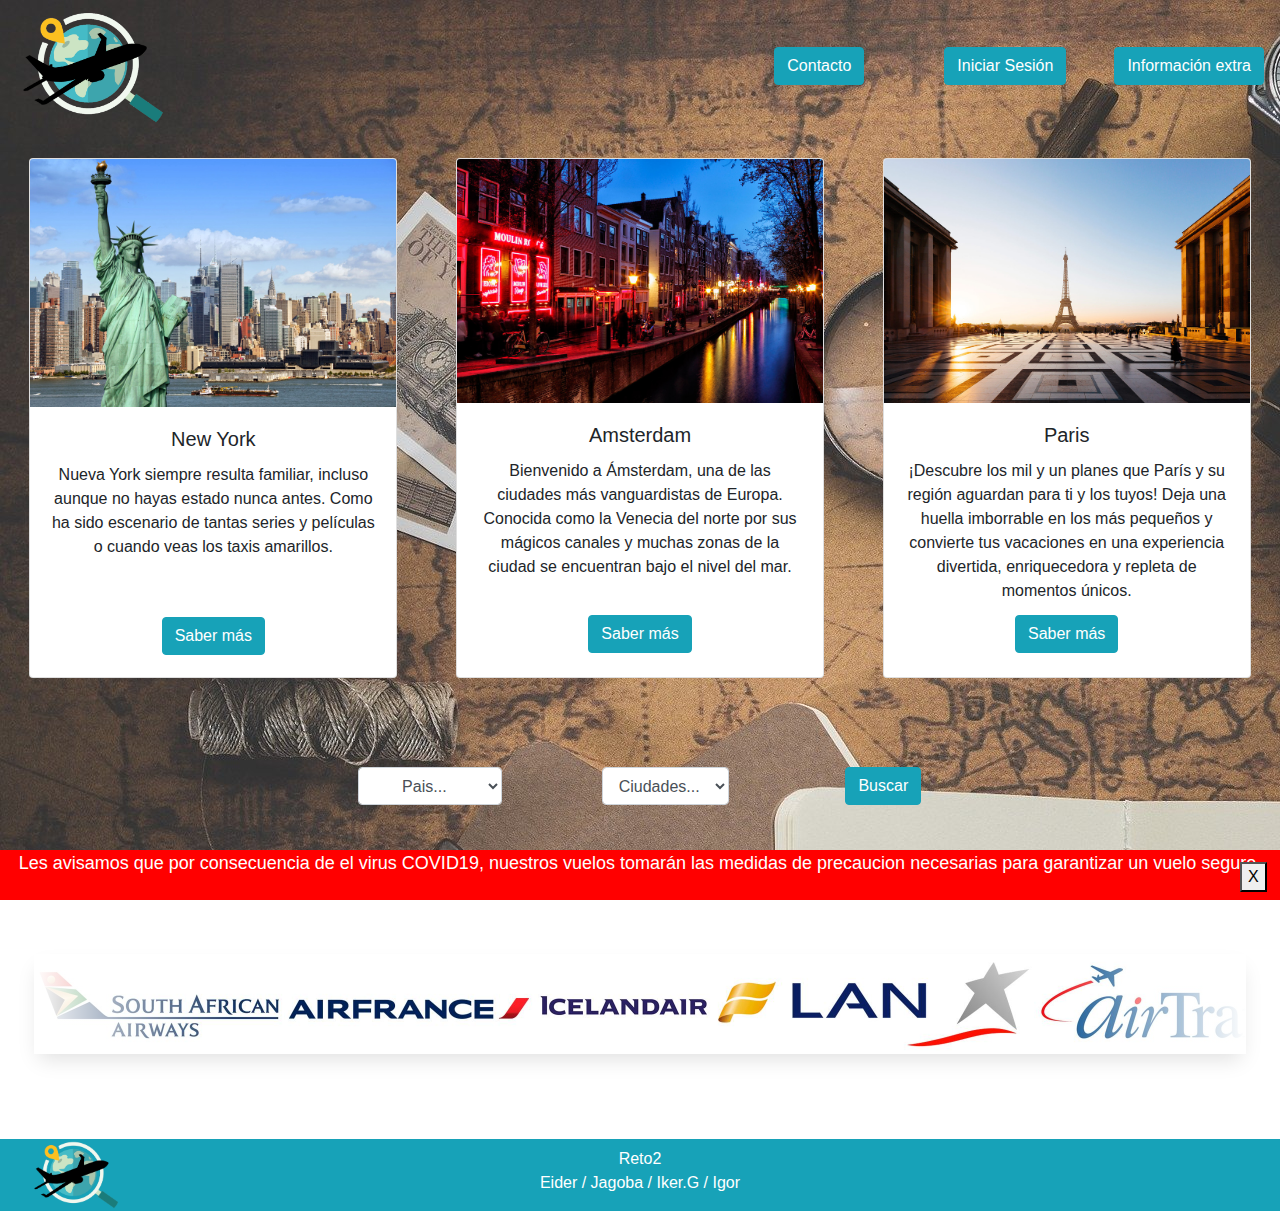
<file: index.html>
<!doctype html>
<html lang="en">

<head>
    <title>Title</title>
    <!-- Required meta tags -->
    <meta charset="utf-8">
    <meta name="viewport" content="width=device-width, initial-scale=1, shrink-to-fit=no">

    <!-- Bootstrap CSS -->
    <link rel="stylesheet" href="https://stackpath.bootstrapcdn.com/bootstrap/4.3.1/css/bootstrap.min.css"
        integrity="sha384-ggOyR0iXCbMQv3Xipma34MD+dH/1fQ784/j6cY/iJTQUOhcWr7x9JvoRxT2MZw1T" crossorigin="anonymous">
    <link rel="stylesheet" href="css/index.css">
    <link rel="stylesheet" href="css/cssGeneral.css">
    <script src="js/main.js"></script>
</head>

<body>
    <div class="row-md-auto">

        <nav class="navbar navbar-light">
            <img src="img/logo.png" class="img-fluid" id="logo" onclick="paginaPrincipal()">
            <div id="botones">
                <button class="btn my-2 my-sm-0 btn-info" type="button" onclick="paginaContacto()">Contacto</button>
                <button class="btn my-2 my-sm-0 btn-info" type="button" data-target="#myModal" data-toggle="modal" onclick="modalCreate()" id="inicio">Iniciar Sesión</button>
                <button class="btn my-2 my-sm-0 btn-info" type="button" onclick="paginaMaletas()">Información extra</button>
            </div>
        </nav>


        <div class="modal" id="myModal">
            <div class="modal-dialog">
                <div class="modal-content">

                    <!-- Modal Header -->
                    <div class="modal-header">
                        <button type="button" class="close" data-dismiss="modal">&times;</button>
                    </div>

                    <!-- Modal body -->
                    <div class="modal-body">
                    </div>

                    <!-- Modal footer -->
                    <div class="modal-footer">
                        <button type="button" class="btn btn-danger" data-dismiss="modal" id="close">Close</button>
                    </div>
                </div>
            </div>
        </div>
    


    </div>
    <!--Cerrar row navbar-->

    <div class="row">
        <div class="col-12" id="alerta">
            <p>Les avisamos que por consecuencia de el virus COVID19, nuestros vuelos tomarán las medidas de precaucion
                necesarias para garantizar un vuelo seguro.</p>
            <div class="boton" id="cerrarCovid">
                <button id="botonCovid" type="button" onclick="cerrarBoton()">X</button>
            </div>
        </div>
    </div>
    <!--Cerrar row alerta covid-->

    <div class="row">
        <div class="col" id="cartas">

            <div class="card">
                <img id="imagen0" class="card-img-top" src="img/newyork.jpg" alt="Card image cap" onclick="mostrarInfo('0')">
                <div id="centered0" class="centered inverted">190€</div>
                <div class="card-body">
                    <h5 class="card-title">New York</h5>
                    <p class="card-text">Nueva York siempre resulta familiar, incluso aunque no hayas estado nunca
                        antes. Como ha sido escenario de tantas series y películas o cuando veas los taxis amarillos.
                    </p>
                    <a href="infoNy.html" class="btn btn-info">Saber más</a>
                </div>
            </div>

        </div>
        <!--Cerrar primera col de carta-->

        <div class="col" id="cartas">

            <div class="card" style="width: 23rem;">
                <img id="imagen1" class="card-img-top" src="img/amsterdam.jpg" alt="Card image cap"
                    onclick="mostrarInfo('1')">
                <div id="centered1" class="centered inverted">220€</div>
                <div class="card-body">
                    <h5 class="card-title">Amsterdam</h5>
                    <p class="card-text">Bienvenido a Ámsterdam, una de las ciudades más vanguardistas de Europa.
                        Conocida como la Venecia del norte por sus mágicos canales y muchas zonas de la ciudad se
                        encuentran bajo el nivel del mar.</p>
                    <a href="infoAmsterdam.html" class="btn btn-info">Saber más</a>
                </div>
            </div>

        </div>
        <!--Cerrar segunda col de carta-->

        <div class="col" id="cartas">

            <div class="card" style="width: 23rem;">
                <img id="imagen2" class="card-img-top" src="img/paris.jpg" alt="Card image cap"
                    onclick="mostrarInfo('2')">
                <div id="centered2" class="centered inverted">290€</div>
                <div class="card-body">
                    <h5 class="card-title">Paris</h5>
                    <p class="card-text">¡Descubre los mil y un planes que París y su región aguardan para ti y los tuyos! Deja una huella imborrable en los más pequeños y convierte tus vacaciones en una experiencia divertida, enriquecedora y repleta de momentos únicos.
                    </p>
                    <a href="infoParis.html" class="btn btn-info">Saber más</a>
                </div>
            </div>

        </div>
        <!--Cerrar tercera col de carta-->

    </div>
    <!--Cerrar row de cartas-->


    <div id ="select">
        <form class="form-inline row justify-content-center">
            <div class="form-group col-2" id="select1">
                <!--<label for="inputPais" class="col">País:</label>-->
                <select id="inputPais" class="form-control " onclick="cargar('inputCiudad')">
                </select>
            </div>
            <div class="form-group col-2" id="select2">
                <!-- <label for="inputCiudad" class="col">Ciudad:</label> -->
                <select id="inputCiudad" class="form-control ">
                    <option selected>Ciudades...</option>
                </select>
            </div>
            <div class="col-1">
                <button href="#" type="button" class="btn btn-info"
                    onclick="sacarCards('inputCiudad', 'inputPais', 'SelectCards')">Buscar</button>
            </div>
        </form>
    </div>
     
            <div id="SelectCards"></div>
    <!--Carrusel imagenes inicio-->

    <div class="row">

        <div id="containerSlider" class="col">
            <div class="slider">
                <div class="slide-track">
                    <div class="slide">
                        <img src="img/aerolinea1.jpg" height="100" width="250" alt="" />
                    </div>
                    <div class="slide">
                        <img src="img/aerolinea2.jpg" height="100" width="250" alt="" />
                    </div>
                    <div class="slide">
                        <img src="img/aerolinea3.jpg" height="100" width="250" alt="" />
                    </div>
                    <div class="slide">
                        <img src="img/aerolinea4.jpg" height="100" width="250" alt="" />
                    </div>
                    <div class="slide">
                        <img src="img/aerolinea5.jpg" height="100" width="250" alt="" />
                    </div>
                    <div class="slide">
                        <img src="img/aerolinea6.jpg" height="100" width="250" alt="" />
                    </div>
                    <div class="slide">
                        <img src="img/aerolinea7.jpg" height="100" width="250" alt="" />
                    </div>
                    <div class="slide">
                        <img src="img/aerolinea8.jpg" height="100" width="250" alt="" />
                    </div>
                    <div class="slide">
                        <img src="img/aerolinea9.jpg" height="100" width="250" alt="" />
                    </div>
                    <div class="slide">
                        <img src="img/aerolinea10.jpg" height="100" width="250" alt="" />
                    </div>
                    <div class="slide">
                        <img src="img/aerolinea11.jpg" height="100" width="250" alt="" />
                    </div>
                    <div class="slide">
                        <img src="img/aerolinea12.jpg" height="100" width="250" alt="" />
                    </div>
                    <div class="slide">
                        <img src="img/aerolinea13.png" height="100" width="250" alt="" />
                    </div>
                </div>
            </div>
        </div>

    </div>

    <!--Carrusel imagenes final-->

    <div id="footer">
        <div class="container-fluid bg-info">
            <div class="row ml-auto">
                <div class="col-md-1 ">
                    <img src="img/logo.png" class="">
                </div>
                <div class="col-10 text-center text-white mt-2" id="textoFooter">
                    <p>Reto2<br>
                        <a> Eider / Jagoba / Iker.G / Igor </a></p>
                </div>
            </div>
        </div>
    </div>

    <!-- Optional JavaScript -->
    <script src="js/general.js"></script>
    <!-- jQuery first, then Popper.js, then Bootstrap JS -->
    <script src="https://code.jquery.com/jquery-3.3.1.slim.min.js"
        integrity="sha384-q8i/X+965DzO0rT7abK41JStQIAqVgRVzpbzo5smXKp4YfRvH+8abtTE1Pi6jizo"
        crossorigin="anonymous"></script>
    <script src="https://cdnjs.cloudflare.com/ajax/libs/popper.js/1.14.7/umd/popper.min.js"
        integrity="sha384-UO2eT0CpHqdSJQ6hJty5KVphtPhzWj9WO1clHTMGa3JDZwrnQq4sF86dIHNDz0W1"
        crossorigin="anonymous"></script>
    <script src="https://stackpath.bootstrapcdn.com/bootstrap/4.3.1/js/bootstrap.min.js"
        integrity="sha384-JjSmVgyd0p3pXB1rRibZUAYoIIy6OrQ6VrjIEaFf/nJGzIxFDsf4x0xIM+B07jRM"
        crossorigin="anonymous"></script>
</body>

</html>
</file>
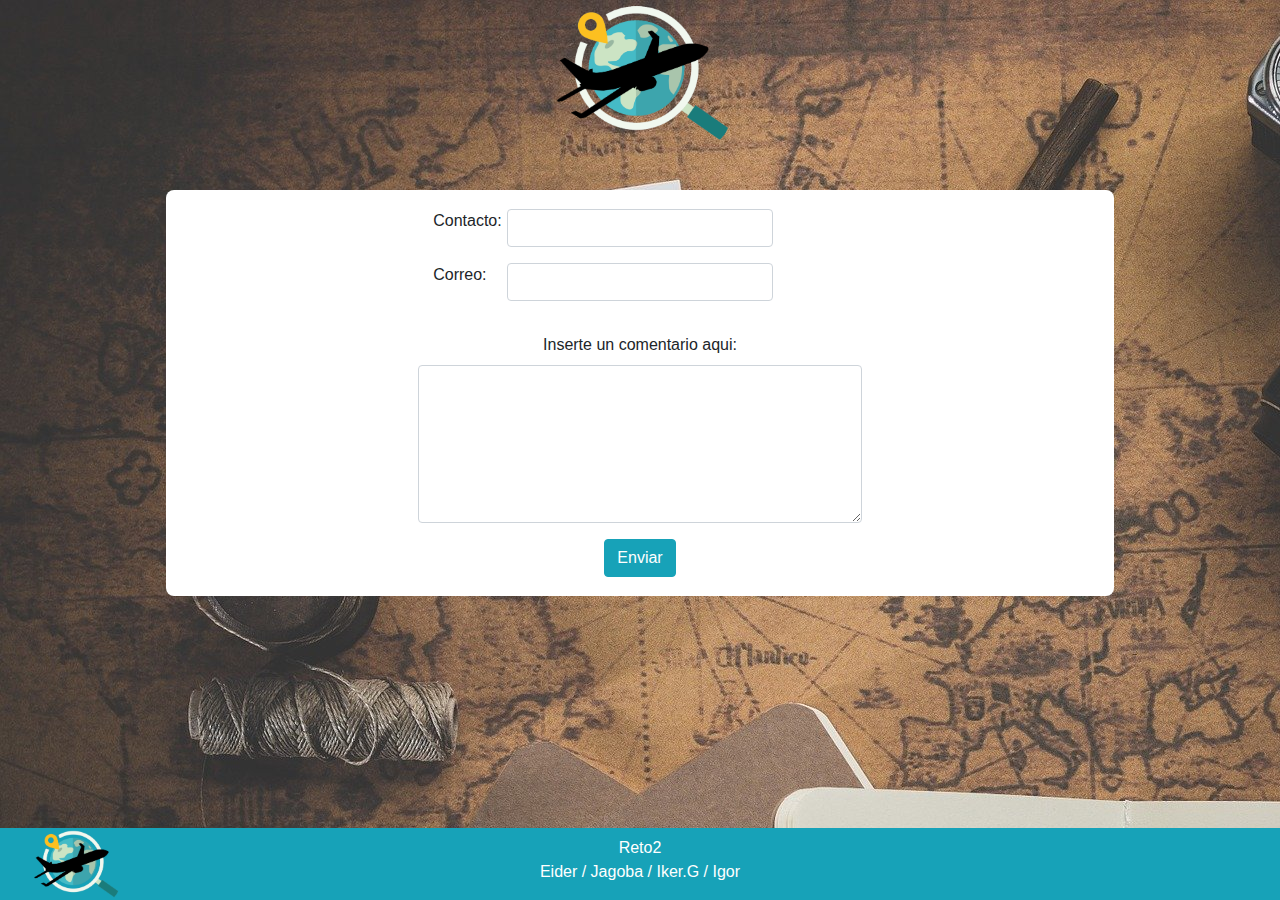
<file: contacto.html>
<!doctype html>
<html lang="en">

<head>
    <title>Title</title>
    <!-- Required meta tags -->
    <meta charset="utf-8">
    <meta name="viewport" content="width=device-width, initial-scale=1, shrink-to-fit=no">

    <!-- Bootstrap CSS -->
    <link rel="stylesheet" href="https://stackpath.bootstrapcdn.com/bootstrap/4.3.1/css/bootstrap.min.css"
        integrity="sha384-ggOyR0iXCbMQv3Xipma34MD+dH/1fQ784/j6cY/iJTQUOhcWr7x9JvoRxT2MZw1T" crossorigin="anonymous">
    <link rel="stylesheet" href="css/cssGeneral.css">
    <link rel="stylesheet" href="css/contacto.css">
</head>

<body>

        <!--logo-->
        
        <div class="row justify-content-center">
            <div class="col-2">
                <img src="img/logo.png" class="img-fluid" id="logo" onclick="paginaPrincipal()">
            </div>
        </div>

        <!--formulario-->
        <div id="contenedorContacto">
            <div class="row mt-5 justify-content-center" id="primero">
                <div class="col-6 ">
                    <form>
                        <div class="form-group row">
                            <div class="col-sm-2">
                                <label for="contacto">Contacto:</label>
                            </div>
                            <div class="col-sm-8">
                                <input type="text" class="form-control" id="">
                            </div>
                        </div>
                        <div class="form-group row">
                            <div class="col-sm-2">
                                <label for="correo">Correo:</label>
                            </div>
                            <div class="col-sm-8">
                                <input type="text" class="form-control" id="">
                            </div>
                        </div>
                </div>
            </div>

            <div class="row mt-3 justify-content-center">
                <div class="col-6">
                    <div class="form-group">
                        <label for="areaTexto">Inserte un comentario aqui:</label>
                        <textarea class="form-control col" id="" rows="6" name="areaTexto"></textarea>
                    </div>
                </div>
            </div>
            <div class="row" id="botonSubmit">
                <div class="col-md-12">
                    <button class="btn btn-info">Enviar</button>
                </div>
            </div>
        </div>

        <!--Footer-->
        <div class="row">
            <div class="col">
                <div id="footer">
                    <div class="container-fluid bg-info fixed-bottom">
                        <div class="row ml-auto">
                            <div class="col-md-1 ">
                                <img src="img/logo.png" class="img-fluid">
                            </div>
                            <div class="col-10 text-center text-white mt-2" id="textoFooter">
                                <p>Reto2<br>
                                    <a> Eider / Jagoba / Iker.G / Igor </a></p>
                            </div>
                        </div>
                    </div>
                </div>
            </div>
        </div>


    <!-- Optional JavaScript -->
    <script src="js/validar.js"></script>
    <script src="js/general.js"></script>
    <!-- jQuery first, then Popper.js, then Bootstrap JS -->
    <script src="https://code.jquery.com/jquery-3.3.1.slim.min.js"
        integrity="sha384-q8i/X+965DzO0rT7abK41JStQIAqVgRVzpbzo5smXKp4YfRvH+8abtTE1Pi6jizo"
        crossorigin="anonymous"></script>
    <script src="https://cdnjs.cloudflare.com/ajax/libs/popper.js/1.14.7/umd/popper.min.js"
        integrity="sha384-UO2eT0CpHqdSJQ6hJty5KVphtPhzWj9WO1clHTMGa3JDZwrnQq4sF86dIHNDz0W1"
        crossorigin="anonymous"></script>
    <script src="https://stackpath.bootstrapcdn.com/bootstrap/4.3.1/js/bootstrap.min.js"
        integrity="sha384-JjSmVgyd0p3pXB1rRibZUAYoIIy6OrQ6VrjIEaFf/nJGzIxFDsf4x0xIM+B07jRM"
        crossorigin="anonymous"></script>
</body>

</html>
</file>
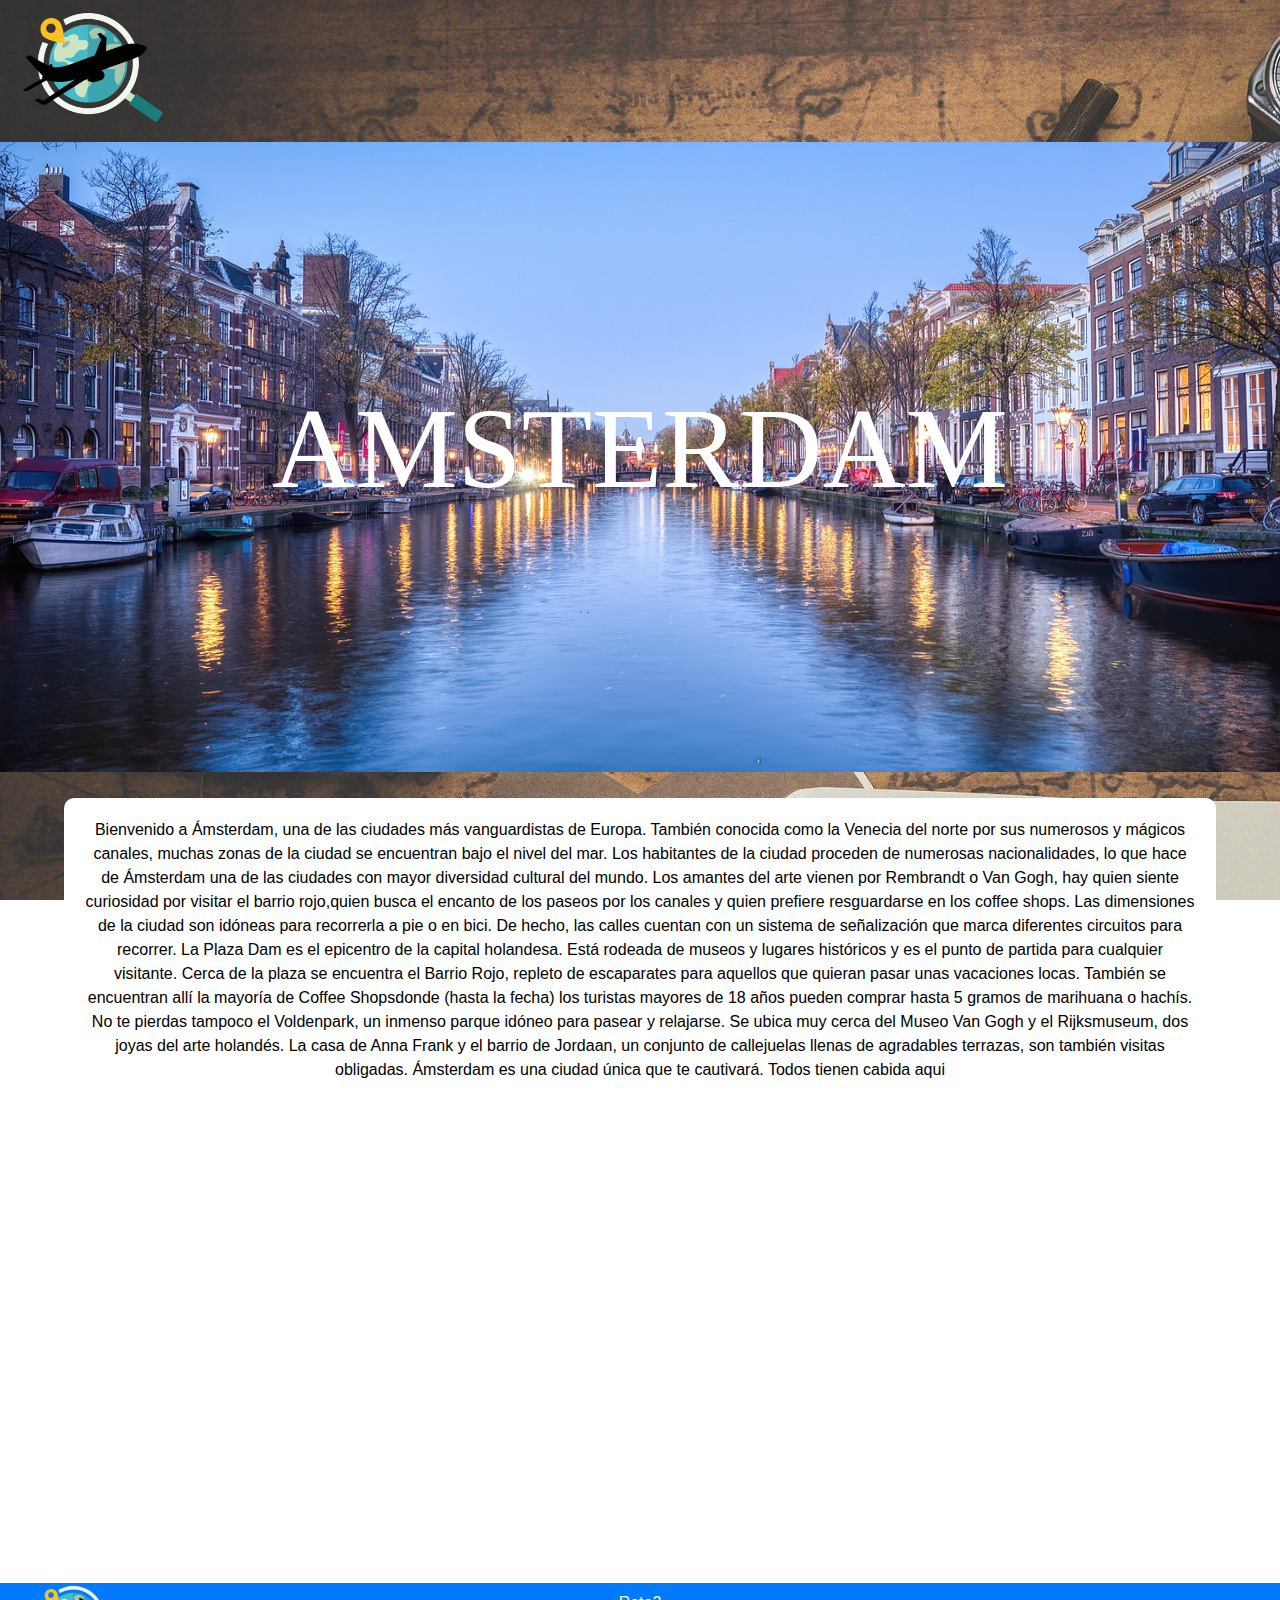
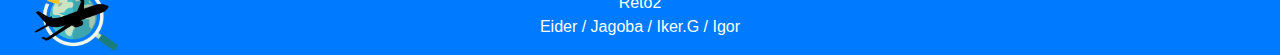
<file: infoAmsterdam.html>
<!doctype html>
<html lang="en">

<head>
    <title>Title</title>
    <!-- Required meta tags -->
    <meta charset="utf-8">
    <meta name="viewport" content="width=device-width, initial-scale=1, shrink-to-fit=no">

    <!-- Bootstrap CSS -->
    <link rel="stylesheet" href="https://stackpath.bootstrapcdn.com/bootstrap/4.3.1/css/bootstrap.min.css"
        integrity="sha384-ggOyR0iXCbMQv3Xipma34MD+dH/1fQ784/j6cY/iJTQUOhcWr7x9JvoRxT2MZw1T" crossorigin="anonymous">
    <link rel="stylesheet" href="css/grupal.css">
    <link rel="stylesheet" href="css/cssGeneral.css">
</head>

<body>
    <div class="row-md-auto">

        <nav class="navbar navbar-light">
            <img src="img/logo.png" class="img-fluid" id="logo" onclick="paginaPrincipal()">
        </nav>

    </div>
    <!--Cerrar row navbar-->

    <!--Imagen del lugar-->
    <div id="containerimg">
        <img src="img/AmsterdamInfo.jpg">
        <div id="textoAM">AMSTERDAM </div>
    </div>
    

    <div id="info">
        <p id="textogrande">
            Bienvenido a Ámsterdam, una de las ciudades más vanguardistas de Europa.
            También conocida como la Venecia del norte por sus numerosos y mágicos canales,
            muchas zonas de la ciudad se encuentran bajo el nivel del mar.
            Los habitantes de la ciudad proceden de numerosas nacionalidades,
            lo que hace de Ámsterdam una de las ciudades con mayor diversidad cultural del mundo.
            Los amantes del arte vienen por Rembrandt o Van Gogh, hay quien siente curiosidad por visitar el barrio
            rojo,quien busca el encanto de los paseos por los canales y quien prefiere resguardarse en los coffee shops.
            Las dimensiones de la ciudad son idóneas para recorrerla a pie o en bici.
            De hecho, las calles cuentan con un sistema de señalización que marca diferentes circuitos para recorrer.
            La Plaza Dam es el epicentro de la capital holandesa.
            Está rodeada de museos y lugares históricos y es el punto de partida para cualquier visitante.
            Cerca de la plaza se encuentra el Barrio Rojo, repleto de escaparates para aquellos que quieran pasar unas
            vacaciones locas.
            También se encuentran allí la mayoría de Coffee Shopsdonde (hasta la fecha) los turistas mayores de 18 años
            pueden comprar hasta 5 gramos de marihuana o hachís.
            No te pierdas tampoco el Voldenpark, un inmenso parque idóneo para pasear y relajarse. Se ubica muy cerca
            del Museo Van Gogh y el Rijksmuseum, dos joyas del arte holandés.
            La casa de Anna Frank y el barrio de Jordaan, un conjunto de callejuelas llenas de agradables terrazas,
            son también visitas obligadas. Ámsterdam es una ciudad única que te cautivará. Todos tienen cabida aqui
        </p>
    </div>


    <div class="row">
        <div class="col">
            <div id="iframeMapa">
                <iframe
                    src="https://www.google.com/maps/embed?pb=!1m18!1m12!1m3!1d155959.8924297995!2d4.763878108967292!3d52.354582834316005!2m3!1f0!2f0!3f0!3m2!1i1024!2i768!4f13.1!3m3!1m2!1s0x47c63fb5949a7755%3A0x6600fd4cb7c0af8d!2sAmsterdam%2C%20Herbehereak!5e0!3m2!1seu!2ses!4v1603191232948!5m2!1seu!2ses"
                    width="600" height="450" frameborder="0" style="border:0;" allowfullscreen="" aria-hidden="false"
                    tabindex="0" id="mapa"></iframe>
            </div>
        </div>
        <div class="col">
            <div id="video">
                <iframe width="560" height="315" src="https://www.youtube.com/embed/2wC3q3D6MXs" frameborder="0"
                    allow="accelerometer; autoplay; clipboard-write; encrypted-media; gyroscope; picture-in-picture"
                    allowfullscreen></iframe>
            </div>
        </div>
    </div>


    <div id="footer">
        <div class="container-fluid bg-primary">
            <div class="row ml-auto">
                <div class="col-md-1 ">
                    <img src="img/logo.png" class="">
                </div>
                <div class="col-10 text-center text-white mt-2" id="textoFooter">
                    <p>Reto2<br>
                        <a> Eider / Jagoba / Iker.G / Igor </a></p>
                </div>
            </div>
        </div>
    </div>

    <!-- Optional JavaScript -->
    <script src="js/general.js"></script>
    <!-- jQuery first, then Popper.js, then Bootstrap JS -->
    <script src="https://code.jquery.com/jquery-3.3.1.slim.min.js"
        integrity="sha384-q8i/X+965DzO0rT7abK41JStQIAqVgRVzpbzo5smXKp4YfRvH+8abtTE1Pi6jizo"
        crossorigin="anonymous"></script>
    <script src="https://cdnjs.cloudflare.com/ajax/libs/popper.js/1.14.7/umd/popper.min.js"
        integrity="sha384-UO2eT0CpHqdSJQ6hJty5KVphtPhzWj9WO1clHTMGa3JDZwrnQq4sF86dIHNDz0W1"
        crossorigin="anonymous"></script>
    <script src="https://stackpath.bootstrapcdn.com/bootstrap/4.3.1/js/bootstrap.min.js"
        integrity="sha384-JjSmVgyd0p3pXB1rRibZUAYoIIy6OrQ6VrjIEaFf/nJGzIxFDsf4x0xIM+B07jRM"
        crossorigin="anonymous"></script>
</body>

</html>
</file>
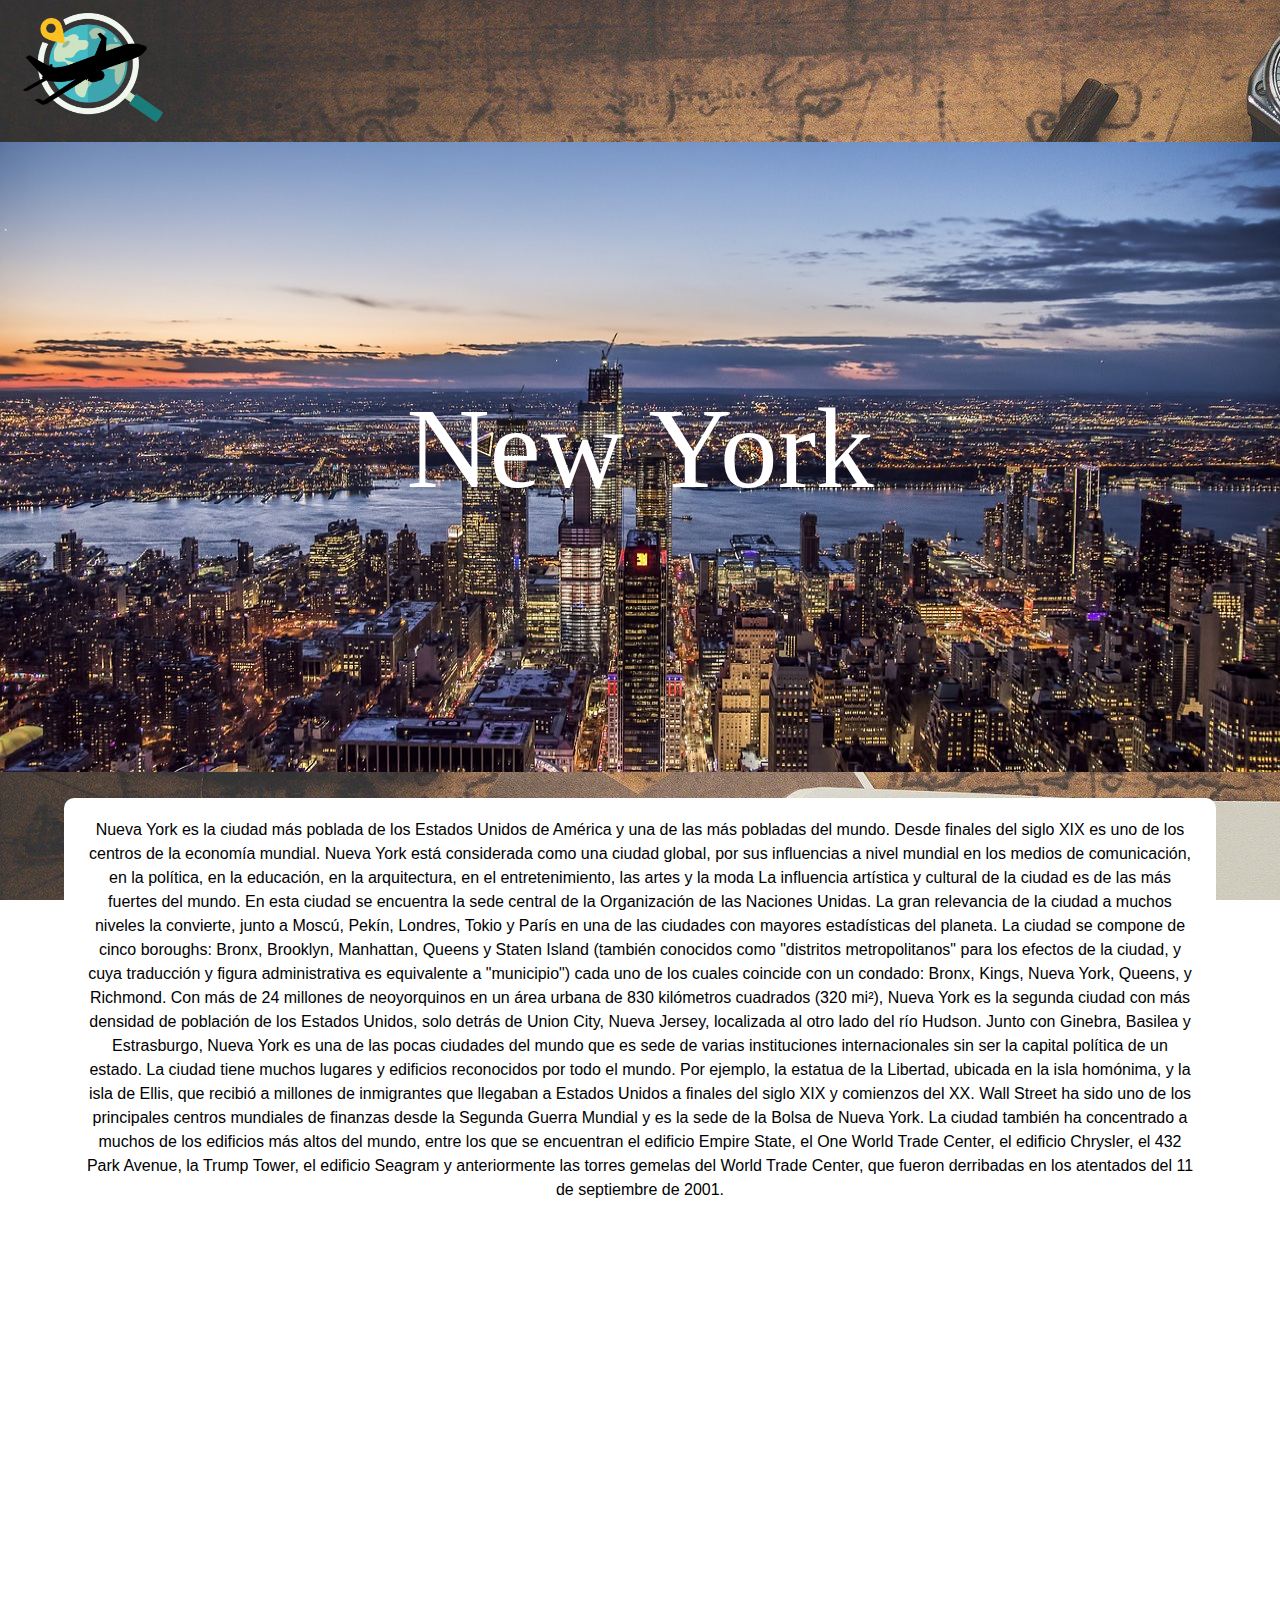
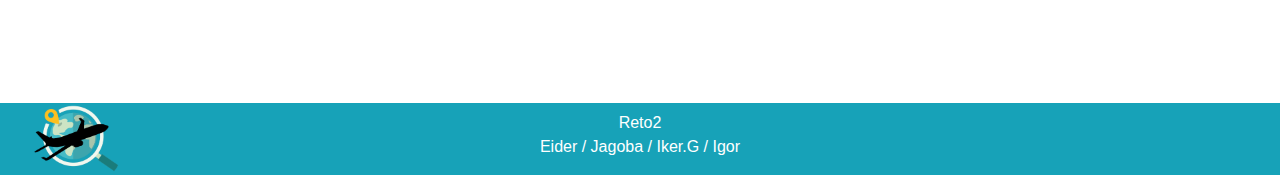
<file: infoNy.html>
<!doctype html>
<html lang="en">

<head>
    <title>Title</title>
    <!-- Required meta tags -->
    <meta charset="utf-8">
    <meta name="viewport" content="width=device-width, initial-scale=1, shrink-to-fit=no">

    <!-- Bootstrap CSS -->
    <link rel="stylesheet" href="https://stackpath.bootstrapcdn.com/bootstrap/4.3.1/css/bootstrap.min.css"
        integrity="sha384-ggOyR0iXCbMQv3Xipma34MD+dH/1fQ784/j6cY/iJTQUOhcWr7x9JvoRxT2MZw1T" crossorigin="anonymous">
    <link rel="stylesheet" href="css/grupal.css">
    <link rel="stylesheet" href="css/cssGeneral.css">
</head>

<body>
    <div class="row-md-auto">

        <nav class="navbar navbar-light">
            <img src="img/logo.png" class="img-fluid" id="logo" onclick="paginaPrincipal()">
        </nav>

    </div>
    <!--Cerrar row navbar-->

    <!--Imagen del lugar-->

    <div id="containerimg">
        <img src="img/NYInfo.jpg">
        <div id="textoNY">New York </div>
    </div>
    

    <div id="info">
        <p id="textogrande">
            Nueva York es la ciudad más poblada de los Estados Unidos de América y una de las más pobladas del mundo.
            Desde finales del siglo XIX es uno de los centros de la economía mundial. Nueva York está considerada como
            una ciudad global, por sus influencias a nivel mundial en los medios de comunicación, en la política, en la
            educación, en la arquitectura, en el entretenimiento, las artes y la moda​ La influencia artística y
            cultural de la ciudad es de las más fuertes del mundo. En esta ciudad se encuentra la sede central de la
            Organización de las Naciones Unidas. La gran relevancia de la ciudad a muchos niveles la convierte, junto a
            Moscú, Pekín, Londres, Tokio y París en una de las ciudades con mayores estadísticas del planeta.
            La ciudad se compone de cinco boroughs: Bronx, Brooklyn, Manhattan, Queens y Staten Island (también
            conocidos como "distritos metropolitanos" para los efectos de la ciudad, y cuya traducción y figura
            administrativa es equivalente a "municipio") cada uno de los cuales coincide con un condado: Bronx, Kings,
            Nueva York, Queens, y Richmond. Con más de 24 millones de neoyorquinos en un área urbana de 830 kilómetros
            cuadrados (320 mi²), Nueva York es la segunda ciudad con más densidad de población de los Estados Unidos,
            solo detrás de Union City, Nueva Jersey, localizada al otro lado del río Hudson.
            Junto con Ginebra, Basilea y Estrasburgo, Nueva York es una de las pocas ciudades del mundo que es sede de
            varias instituciones internacionales sin ser la capital política de un estado.
            La ciudad tiene muchos lugares y edificios reconocidos por todo el mundo. Por ejemplo, la estatua de la
            Libertad, ubicada en la isla homónima, y la isla de Ellis, que recibió a millones de inmigrantes que
            llegaban a Estados Unidos a finales del siglo XIX y comienzos del XX. Wall Street ha sido uno de los
            principales centros mundiales de finanzas desde la Segunda Guerra Mundial y es la sede de la Bolsa de Nueva
            York. La ciudad también ha concentrado a muchos de los edificios más altos del mundo, entre los que se
            encuentran el edificio Empire State, el One World Trade Center, el edificio Chrysler, el 432 Park Avenue, la
            Trump Tower, el edificio Seagram y anteriormente las torres gemelas del World Trade Center, que fueron
            derribadas en los atentados del 11 de septiembre de 2001.
        </p>
    </div>


    <div class="row">
        <div class="col">
            <div id="iframeMapa">
                <iframe
                    src="https://www.google.com/maps/embed?pb=!1m18!1m12!1m3!1d387193.305935303!2d-74.25986548248684!3d40.69714941932609!2m3!1f0!2f0!3f0!3m2!1i1024!2i768!4f13.1!3m3!1m2!1s0x89c24fa5d33f083b%3A0xc80b8f06e177fe62!2sNew%20York%2C%20Estatu%20Batuak!5e0!3m2!1seu!2ses!4v1603192754973!5m2!1seu!2ses"
                    width="600" height="450" frameborder="0" style="border:0;" allowfullscreen="" aria-hidden="false"
                    tabindex="0" id="mapa"></iframe>
            </div>
        </div>
        <div class="col">
            <div id="video">
                <iframe width="560" height="315" src="https://www.youtube.com/embed/92MeWcpnlww" frameborder="0"
                    allow="accelerometer; autoplay; clipboard-write; encrypted-media; gyroscope; picture-in-picture"
                    allowfullscreen></iframe>
            </div>
        </div>
    </div>


    <div id="footer">
        <div class="container-fluid bg-info">
            <div class="row ml-auto">
                <div class="col-md-1 ">
                    <img src="img/logo.png" class="">
                </div>
                <div class="col-10 text-center text-white mt-2" id="textoFooter">
                    <p>Reto2<br>
                        <a> Eider / Jagoba / Iker.G / Igor </a></p>
                </div>
            </div>
        </div>
    </div>

    <!-- Optional JavaScript -->
    <script src="js/general.js"></script>
    <!-- jQuery first, then Popper.js, then Bootstrap JS -->
    <script src="https://code.jquery.com/jquery-3.3.1.slim.min.js"
        integrity="sha384-q8i/X+965DzO0rT7abK41JStQIAqVgRVzpbzo5smXKp4YfRvH+8abtTE1Pi6jizo"
        crossorigin="anonymous"></script>
    <script src="https://cdnjs.cloudflare.com/ajax/libs/popper.js/1.14.7/umd/popper.min.js"
        integrity="sha384-UO2eT0CpHqdSJQ6hJty5KVphtPhzWj9WO1clHTMGa3JDZwrnQq4sF86dIHNDz0W1"
        crossorigin="anonymous"></script>
    <script src="https://stackpath.bootstrapcdn.com/bootstrap/4.3.1/js/bootstrap.min.js"
        integrity="sha384-JjSmVgyd0p3pXB1rRibZUAYoIIy6OrQ6VrjIEaFf/nJGzIxFDsf4x0xIM+B07jRM"
        crossorigin="anonymous"></script>
</body>

</html>
</file>
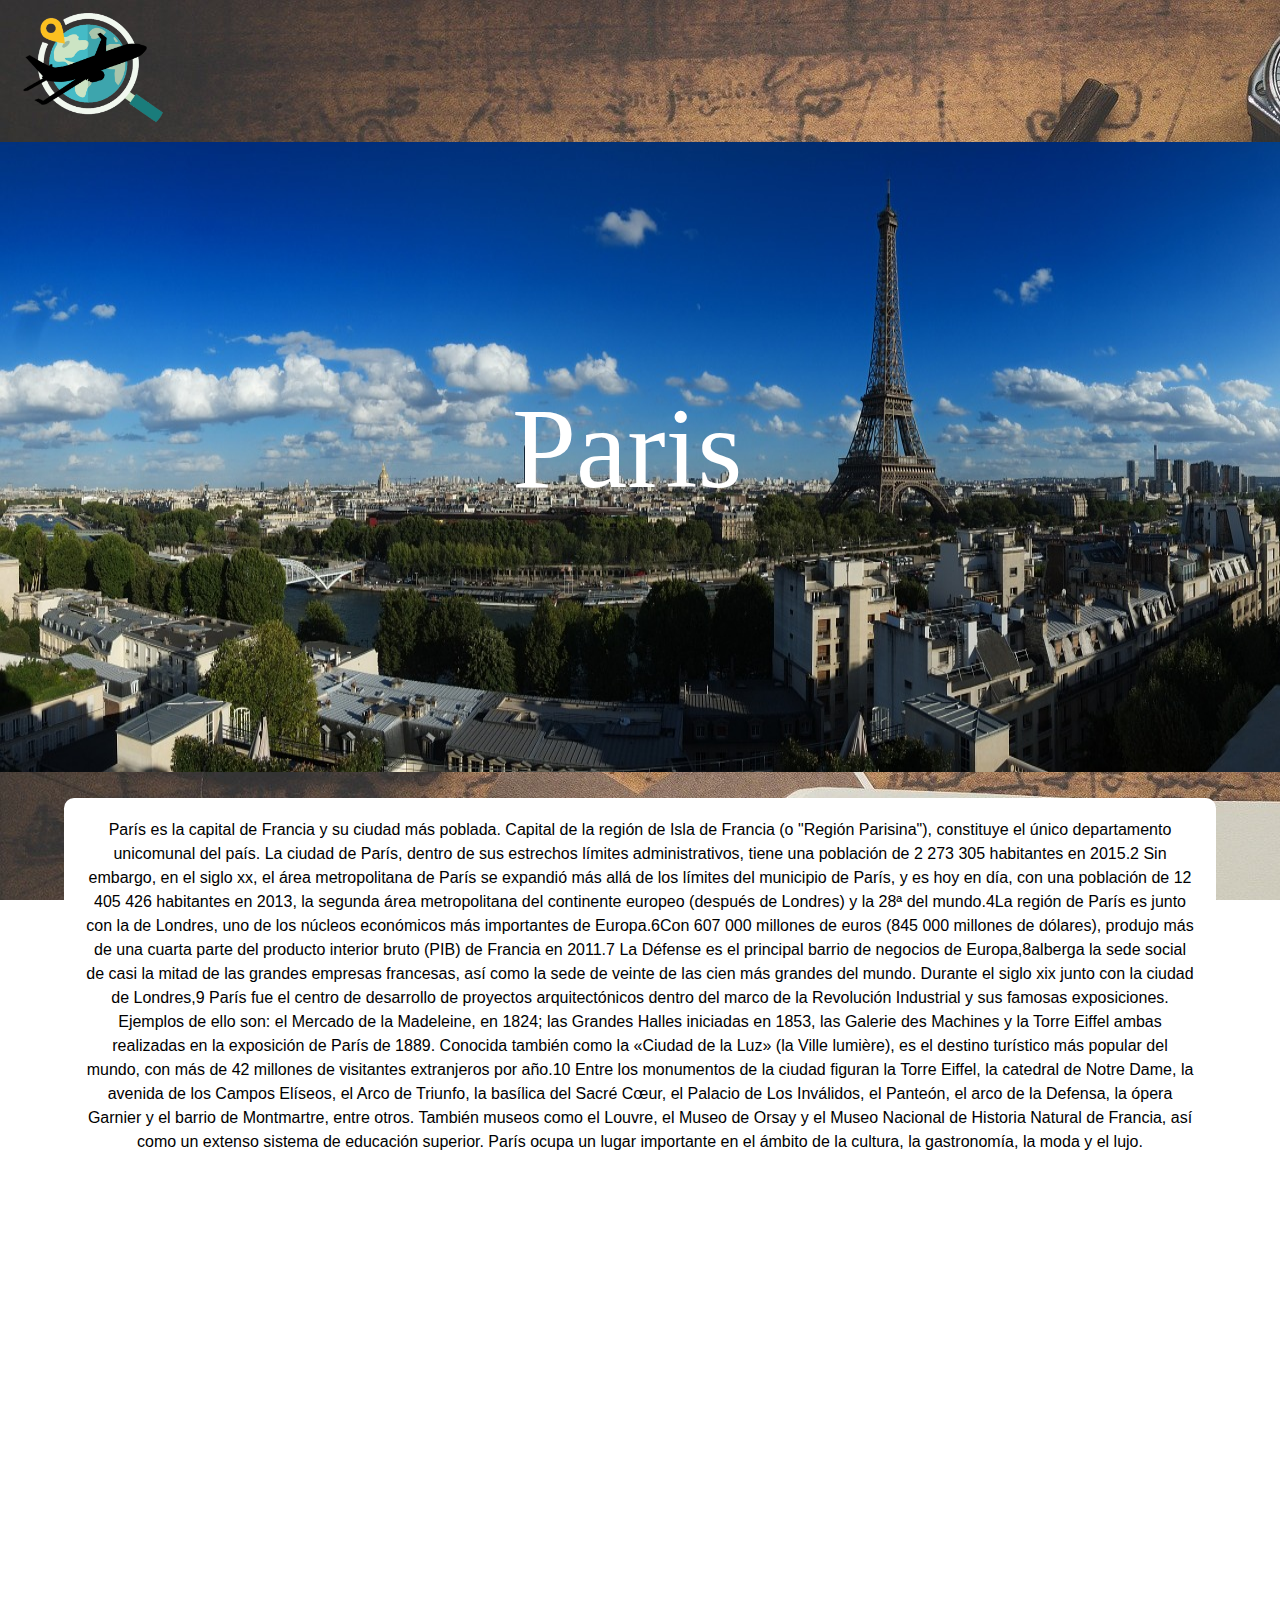
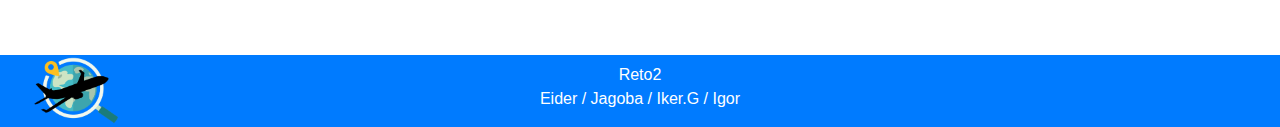
<file: infoParis.html>
<!doctype html>
<html lang="en">

<head>
    <title>Title</title>
    <!-- Required meta tags -->
    <meta charset="utf-8">
    <meta name="viewport" content="width=device-width, initial-scale=1, shrink-to-fit=no">

    <!-- Bootstrap CSS -->
    <link rel="stylesheet" href="https://stackpath.bootstrapcdn.com/bootstrap/4.3.1/css/bootstrap.min.css"
        integrity="sha384-ggOyR0iXCbMQv3Xipma34MD+dH/1fQ784/j6cY/iJTQUOhcWr7x9JvoRxT2MZw1T" crossorigin="anonymous">
    <link rel="stylesheet" href="css/grupal.css">
    <link rel="stylesheet" href="css/cssGeneral.css">
</head>

<body>
    <div class="row-md-auto">

        <nav class="navbar navbar-light">
            <img src="img/logo.png" class="img-fluid" id="logo" onclick="paginaPrincipal()">
        </nav>

    </div>
    <!--Cerrar row navbar-->

    <!--Imagen del lugar-->
    <div id="containerimg">
        <img src="img/ParisInfo.jpg">
        <div id="textoPR">Paris </div>
    </div>
    

    <div id="info">
        <p id="textogrande">
            París es la capital de Francia y su ciudad más poblada. Capital de la región de Isla de Francia (o "Región
            Parisina"), constituye el único departamento unicomunal del país.
            La ciudad de París, dentro de sus estrechos límites administrativos, tiene una población de 2 273 305
            habitantes en 2015.2​ Sin embargo, en el siglo xx, el área metropolitana de París se expandió más allá de
            los límites del municipio de París, y es hoy en día, con una población de 12 405 426 habitantes en 2013, la
            segunda área metropolitana del continente europeo (después de Londres) y la 28ª del mundo.4​
            La región de París es junto con la de Londres, uno de los núcleos económicos más importantes de Europa.6​
            Con 607 000 millones de euros (845 000 millones de dólares), produjo más de una cuarta parte del producto
            interior bruto (PIB) de Francia en 2011.7​ La Défense es el principal barrio de negocios de Europa,8​
            alberga la sede social de casi la mitad de las grandes empresas francesas, así como la sede de veinte de las
            cien más grandes del mundo.
            Durante el siglo xix junto con la ciudad de Londres,9​ París fue el centro de desarrollo de proyectos
            arquitectónicos dentro del marco de la Revolución Industrial y sus famosas exposiciones. Ejemplos de ello
            son: el Mercado de la Madeleine, en 1824; las Grandes Halles iniciadas en 1853, las Galerie des Machines y
            la Torre Eiffel ambas realizadas en la exposición de París de 1889.
            Conocida también como la «Ciudad de la Luz» (la Ville lumière), es el destino turístico más popular del
            mundo, con más de 42 millones de visitantes extranjeros por año.10​ Entre los monumentos de la ciudad
            figuran la Torre Eiffel, la catedral de Notre Dame, la avenida de los Campos Elíseos, el Arco de Triunfo, la
            basílica del Sacré Cœur, el Palacio de Los Inválidos, el Panteón, el arco de la Defensa, la ópera Garnier y
            el barrio de Montmartre, entre otros. También museos como el Louvre, el Museo de Orsay y el Museo Nacional
            de Historia Natural de Francia, así como un extenso sistema de educación superior. París ocupa un lugar
            importante en el ámbito de la cultura, la gastronomía, la moda y el lujo.

        </p>
    </div>

    <div class="row">
        <div class="col">
            <div id="iframeMapa">
                <iframe
                    src="https://www.google.com/maps/embed?pb=!1m18!1m12!1m3!1d167998.10803373056!2d2.206977064368058!3d48.858774103123785!2m3!1f0!2f0!3f0!3m2!1i1024!2i768!4f13.1!3m3!1m2!1s0x47e66e1f06e2b70f%3A0x40b82c3688c9460!2sParis%2C%20Frantzia!5e0!3m2!1seu!2ses!4v1603192293443!5m2!1seu!2ses"
                    width="600" height="450" frameborder="0" style="border:0;" allowfullscreen="" aria-hidden="false"
                    tabindex="0" id="mapa"></iframe>
            </div>
            </div>
            <div class="col">
                <div id="video">
                    <iframe width="560" height="315" src="https://www.youtube.com/embed/S_JS56xtKVw" frameborder="0"
                        allow="accelerometer; autoplay; clipboard-write; encrypted-media; gyroscope; picture-in-picture"
                        allowfullscreen></iframe> </div>
            </div>
        </div>
    </div>

    <div id="footer">
        <div class="container-fluid bg-primary">
            <div class="row ml-auto">
                <div class="col-md-1 ">
                    <img src="img/logo.png" class="">
                </div>
                <div class="col-10 text-center text-white mt-2" id="textoFooter">
                    <p>Reto2<br>
                        <a> Eider / Jagoba / Iker.G / Igor </a></p>
                </div>
            </div>
        </div>
    </div>

    <!-- Optional JavaScript -->
    <script src="js/general.js"></script>
    <!-- jQuery first, then Popper.js, then Bootstrap JS -->
    <script src="https://code.jquery.com/jquery-3.3.1.slim.min.js"
        integrity="sha384-q8i/X+965DzO0rT7abK41JStQIAqVgRVzpbzo5smXKp4YfRvH+8abtTE1Pi6jizo"
        crossorigin="anonymous"></script>
    <script src="https://cdnjs.cloudflare.com/ajax/libs/popper.js/1.14.7/umd/popper.min.js"
        integrity="sha384-UO2eT0CpHqdSJQ6hJty5KVphtPhzWj9WO1clHTMGa3JDZwrnQq4sF86dIHNDz0W1"
        crossorigin="anonymous"></script>
    <script src="https://stackpath.bootstrapcdn.com/bootstrap/4.3.1/js/bootstrap.min.js"
        integrity="sha384-JjSmVgyd0p3pXB1rRibZUAYoIIy6OrQ6VrjIEaFf/nJGzIxFDsf4x0xIM+B07jRM"
        crossorigin="anonymous"></script>
</body>

</html>
</file>
<file: css/index.css>
/*Botones*/

#botones{
  display: flex;
  justify-content: space-around;
}
#botones :nth-child(1){
  margin-right: 5rem;
}
#botones :nth-child(2){
  margin-right: 3rem;
}

/*Modal*/

.modal-header img{
height: 150px;
}
/*Alerta*/

#alerta {
height: 50px;
margin-top: 3%;
background-color: red;
position: fixed;
z-index: 10;
bottom: 0%;
visibility: visible;
}

#alerta p {
color: white;
font-size: large;
}

#cerrarCovid {
position: relative;
padding-top: -60px;
margin-left: 98%;
margin-top: -2.5%
}


/*Cards detro de containerCards*/

#cartas {
display: flex;
justify-content: center;
margin-top: 2%;
}

#cartas img {
width: 100%;
}

#cartas .card p{
height: 60%;
}
#cartas .card{
width: 23rem;
}

#cartas .card:hover, #SelectCards .card:hover { /* sombras */
box-shadow: 0px 15px 26px rgba(0, 0, 0, 0.50);
-webkit-transition: all 0.2s ease-in;
-moz-transition: all 0.2s ease-in;
-ms-transition: all 0.2s ease-in;
-o-transition: all 0.2s ease-in;
transition: all 0.2s ease-in;
}

#cartas .centered { /* texto al hacer click en card */
position: absolute;
top: 20%;
left: 50%;
transform: translate(-50%, -50%);
visibility: hidden;
margin-top: 0px;
font-size: 50px;
color: black;
font-family: 'Times New Roman', Times, serif;
}
.row{
margin-right: 0px !important;
margin-left: 0px !important;
}

/*Select*/
#select{
 margin-top: 7%;
margin-bottom: 5%;
}
.form-inline{
align-items: stretch !important;
}

.form-inline .form-group {
box-sizing: content-box !important;
}

/*Select cards*/
#SelectCards{
display: flex;
flex-wrap: wrap;
flex-direction: row;
justify-content: space-around;
}
#SelectCards .card{
width: 30%;
min-width: 23rem;
margin-bottom: 15px;
}

/*Carrousel*/

#containerSlider {
align-items: center;
display: flex;
height: 30vh;
justify-content: center;
}

@-webkit-keyframes scroll {
0% {
  -webkit-transform: translateX(0);
  transform: translateX(0);
}
100% {
  -webkit-transform: translateX(calc(-250px * 7));
  transform: translateX(calc(-250px * 7));
}
}

@keyframes scroll {
0% {
  -webkit-transform: translateX(0);
  transform: translateX(0);
}
100% {
  -webkit-transform: translateX(calc(-250px * 7));
  transform: translateX(calc(-250px * 7));
}
}

.slider {
background: pr;
box-shadow: 0 10px 20px -5px rgba(0, 0, 0, 0.125);
height: 100px;
margin: auto;
overflow: hidden;
position: relative;
width: 97%;
}

.slider::before, .slider::after {
background: linear-gradient(to right, white 0%, rgba(255, 255, 255, 0) 100%);
content: "";
height: 100px;
position: absolute;
width: 200px;
z-index: 2;
}

.slider::after {
right: 0;
top: 0;
-webkit-transform: rotateZ(180deg);
transform: rotateZ(180deg);
}

.slider::before {
left: 0;
top: 0;
}

.slider .slide-track {
-webkit-animation: scroll 25s linear infinite;
animation: scroll 25s linear infinite;
display: flex;
width: calc(250px * 13);
}

.slider .slide {
height: 100px;
width: 250px;
}
</file>
<file: css/cssGeneral.css>
* {
    text-align: center;
  }

    /*Margenes*/
    .row{
      margin-right: 0px !important;
      margin-left: 0px !important;
      }
  
  
  body {
    background-image: url(../img/fondo.jpg);
    background-attachment: fixed;
    box-sizing: border-box;
  }

  #container {
    width: 90%;
    padding-left: 10%;
    display: grid;
  }
  
  /*Header*/
  
  #logo {
    width: 7%;
    min-width: 150px;
  }
  /* footer */

  #footer img {
    width: 100%;
    min-width: 90px;
    box-sizing: border-box;
  }

  @media screen and ( max-width: 769px ) {
    #footer img { width: 20%; 
                  margin-bottom: 10px;}
    #textoFooter{margin-left: 8%;

    }
    }
</file>
<file: css/contacto.css>
#logo{
    width: 300px;
    min-width: 150px;
}

#contenedorContacto{
    height: 80%;
    background-color: white;
    margin-left: 13%;
    margin-right: 13%;
    border-radius: 8px;
}
#primero{
    padding-top: 2%;
}

#botonSubmit{
    padding-bottom: 2%;
}
</file>
<file: css/grupal.css>
/*Header*/

#logo {
    width: 7%;
    margin-bottom: 10px;
}

/*Imagen*/

#container {
    position: relative;
    display: inline-block;
}

#containerimg {
    position: relative;
}

#containerimg img {
    width: 100%;
    height: 70vh;
}

#textoNY {
    position: absolute;
    top: 35%;
    left: 0;
    right: 0;
    color: white;
    font-size: 9vw;
    font-family: 'Times New Roman', Times, serif;
    z-index: 2;
}

#textoAM {
    position: absolute;
    top: 35%;
    left: 0;
    right: 0;
    color: white;
    font-size: 9vw;
    font-family: 'Times New Roman', Times, serif;
    z-index: 2;
}

#textoPR {
    position: absolute;
    top: 35%;
    left: 40%;
    color: white;
    font-size: 9vw;
    font-family: 'Times New Roman', Times, serif;
    z-index: 2;
}

#textogrande {
    color: black;
    padding: 20px;
    background-color: white;
    border-radius: 10px;
}

#info {
    margin-top: 2%;
    margin-left: 5%;
    margin-right: 5%;
}

#iframeMapa {
    display: flex;
    justify-content: space-around;
    padding-bottom: 15px;
}

#video {
    margin-top: 50px;
}

@media screen and ( max-width: 1215px) {
    #video {
        margin-bottom: 7%;
    }
    #iframeMapa {
        margin-top: 5%;
    }
}
</file>
